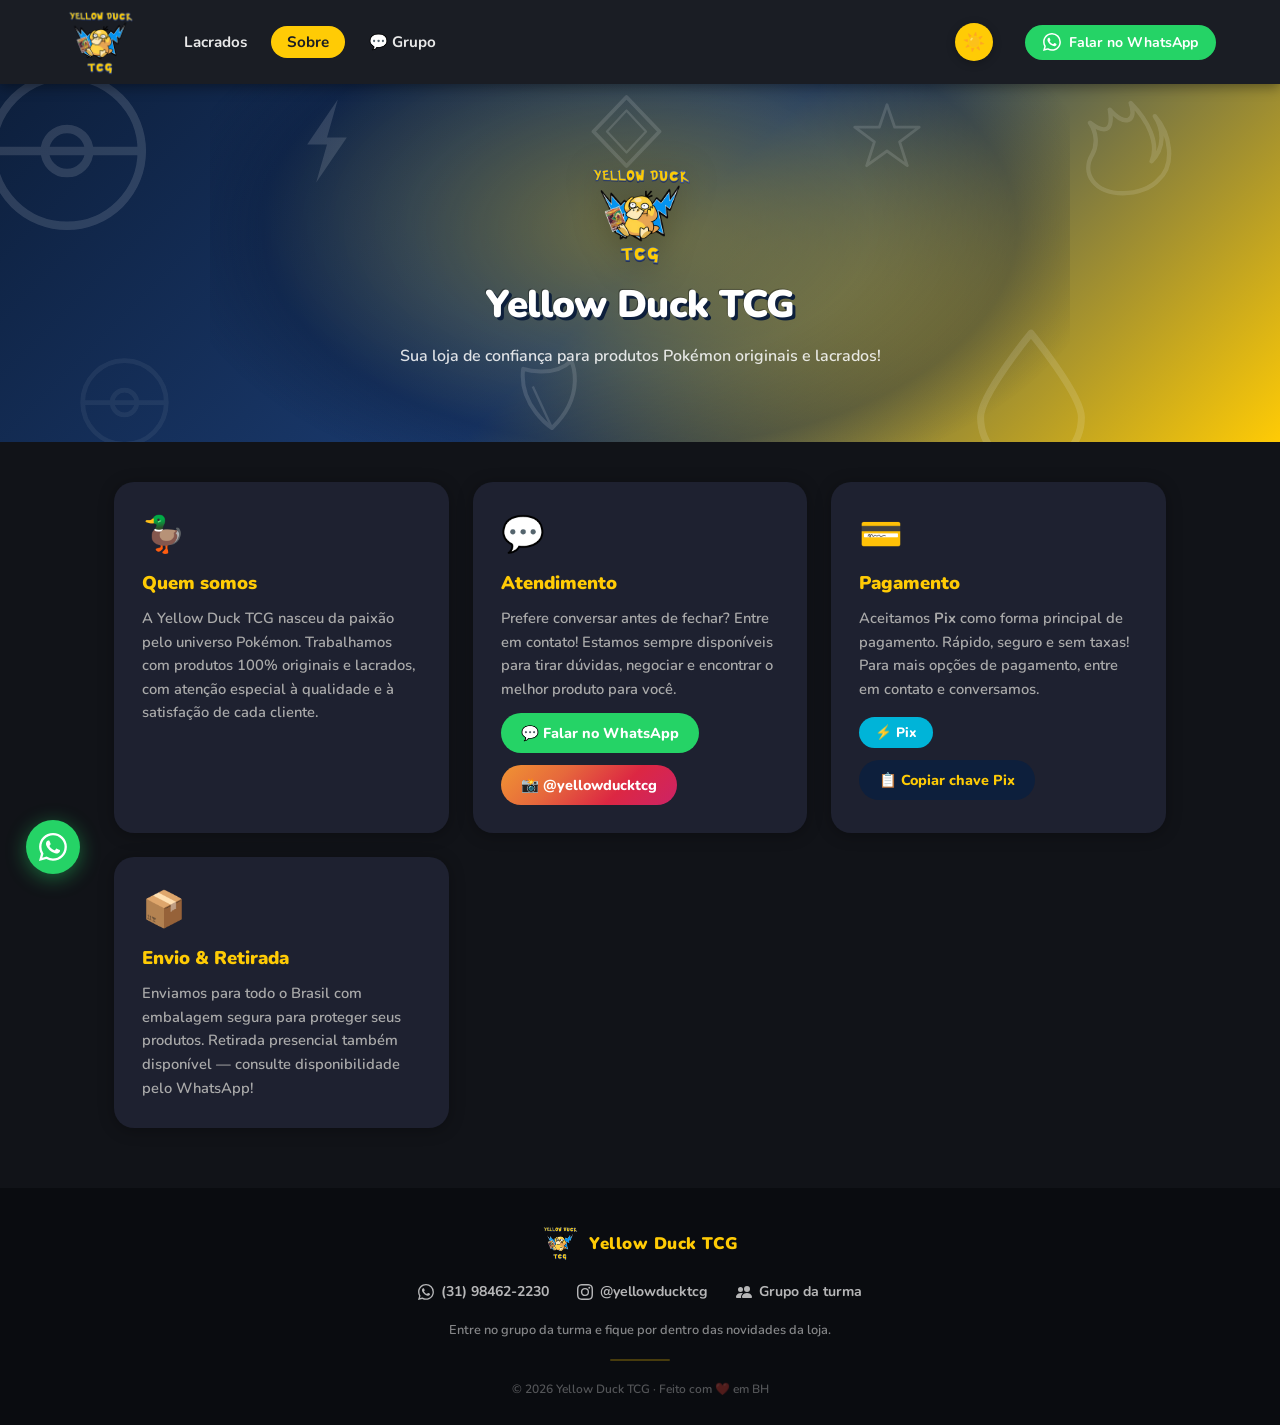
<file: sobre.html>
<!DOCTYPE html>
<html lang="pt-BR">
<head>
  <meta charset="UTF-8" />
  <meta name="viewport" content="width=device-width, initial-scale=1.0" />
  <title>Yellow Duck TCG | Sobre e Contato</title>
  <meta name="description" content="Conheça a Yellow Duck TCG. Loja especializada em produtos Pokémon originais e lacrados. Fale conosco pelo WhatsApp ou Instagram @yellowducktcg." />
  <meta property="og:title" content="Yellow Duck TCG | Sobre e Contato" />
  <meta property="og:description" content="Loja especializada em produtos Pokémon originais e lacrados." />
  <meta property="og:image" content="imagens/logo.png" />
  <link rel="icon" href="imagens/logo.png" type="image/png" />
  <link rel="stylesheet" href="style.css" />
  <link href="https://fonts.googleapis.com/css2?family=Nunito:wght@400;600;700;800;900&display=swap" rel="stylesheet" />
</head>
<body>

  <div id="aviso-banner"></div>
  <script>
    fetch('aviso.json').then(r => r.json()).then(av => {
      if (!av.ativo) return;
      const b = document.getElementById('aviso-banner');
      b.style.display = 'block';
      b.innerHTML = `
        <div class="aviso-titulo">${av.titulo}</div>
        <div class="aviso-msg">${av.mensagem}</div>
      `;
    }).catch(() => {});
  </script>

  <header>
    <div class="header-inner">
      <div class="logo">
        <img src="imagens/logo.png" alt="Yellow Duck TCG" class="logo-img" />
      </div>
      <nav>
        <a href="index.html">Lacrados</a>
        <a href="cartas.html" class="nav-cartas-oculto">Cartas em Destaque</a>
        <a href="sobre.html" class="active">Sobre</a>
        <a href="https://chat.whatsapp.com/Ev0YPRKHrqD5xf0FgJmq6e" target="_blank" rel="noopener noreferrer" class="nav-grupo">💬 Grupo</a>
      </nav>
      <button class="dark-toggle" id="dark-toggle" title="Alternar tema">🌙</button>
      <a class="wpp-btn" href="https://wa.me/5531984622230" target="_blank">
        <svg xmlns="http://www.w3.org/2000/svg" width="18" height="18" fill="currentColor" viewBox="0 0 16 16">
          <path d="M13.601 2.326A7.85 7.85 0 0 0 7.994 0C3.627 0 .068 3.558.064 7.926c0 1.399.366 2.76 1.057 3.965L0 16l4.204-1.102a7.9 7.9 0 0 0 3.79.965h.004c4.368 0 7.926-3.558 7.93-7.93A7.9 7.9 0 0 0 13.6 2.326zM7.994 14.521a6.6 6.6 0 0 1-3.356-.92l-.24-.144-2.494.654.666-2.433-.156-.251a6.56 6.56 0 0 1-1.007-3.505c0-3.626 2.957-6.584 6.591-6.584a6.56 6.56 0 0 1 4.66 1.931 6.56 6.56 0 0 1 1.928 4.66c-.004 3.639-2.961 6.592-6.592 6.592m3.615-4.934c-.197-.099-1.17-.578-1.353-.646-.182-.065-.315-.099-.445.099-.133.197-.513.646-.627.775-.114.133-.232.148-.43.05-.197-.1-.836-.308-1.592-.985-.59-.525-.985-1.175-1.103-1.372-.114-.198-.011-.304.088-.403.087-.088.197-.232.296-.346.1-.114.133-.198.198-.33.065-.134.034-.248-.015-.347-.05-.099-.445-1.076-.612-1.47-.16-.389-.323-.335-.445-.34-.114-.007-.247-.007-.38-.007a.73.73 0 0 0-.529.247c-.182.198-.691.677-.691 1.654s.71 1.916.81 2.049c.098.133 1.394 2.132 3.383 2.992.47.205.84.326 1.129.418.475.152.904.129 1.246.08.38-.058 1.171-.48 1.338-.943.164-.464.164-.86.114-.943-.049-.084-.182-.133-.38-.232"/>
        </svg>
        Falar no WhatsApp
      </a>
    </div>
  </header>

  <main>

    <section class="hero hero-sobre">
      <div class="hero-bg">
        <div class="hero-glow"></div>
        <svg class="hero-icon hi-1" viewBox="0 0 100 100" fill="none" xmlns="http://www.w3.org/2000/svg"><circle cx="50" cy="50" r="44" stroke="white" stroke-width="5"/><line x1="6" y1="50" x2="94" y2="50" stroke="white" stroke-width="5"/><circle cx="50" cy="50" r="13" stroke="white" stroke-width="5"/></svg>
        <svg class="hero-icon hi-2" viewBox="0 0 100 100" fill="none" xmlns="http://www.w3.org/2000/svg"><polygon points="62,4 28,54 50,54 38,96 72,46 50,46" fill="white"/></svg>
        <svg class="hero-icon hi-3" viewBox="0 0 100 100" fill="none" xmlns="http://www.w3.org/2000/svg"><path d="M50,8 C50,8 14,52 14,68 A36,36 0,0,0 86,68 C86,52 50,8 50,8Z" stroke="white" stroke-width="5" stroke-linejoin="round"/></svg>
        <svg class="hero-icon hi-4" viewBox="0 0 100 100" fill="none" xmlns="http://www.w3.org/2000/svg"><path d="M50,92 C24,92 12,74 22,57 C27,48 26,37 20,28 C36,40 41,33 38,16 C52,32 63,27 57,10 C73,26 83,47 76,63 C88,51 87,34 79,22 C93,38 98,66 82,80 C76,87 63,92 50,92Z" stroke="white" stroke-width="4" stroke-linejoin="round"/></svg>
        <svg class="hero-icon hi-5" viewBox="0 0 100 100" fill="none" xmlns="http://www.w3.org/2000/svg"><path d="M50,90 C50,90 8,62 14,16 C14,16 52,28 74,6 C74,6 94,48 50,90Z" stroke="white" stroke-width="5" stroke-linejoin="round"/><line x1="50" y1="90" x2="26" y2="38" stroke="white" stroke-width="3"/></svg>
        <svg class="hero-icon hi-6" viewBox="0 0 100 100" fill="none" xmlns="http://www.w3.org/2000/svg"><polygon points="50,4 61,36 96,36 68,57 79,91 50,70 21,91 32,57 4,36 39,36" stroke="white" stroke-width="4" stroke-linejoin="round"/></svg>
        <svg class="hero-icon hi-7" viewBox="0 0 100 100" fill="none" xmlns="http://www.w3.org/2000/svg"><circle cx="50" cy="50" r="44" stroke="white" stroke-width="5"/><line x1="6" y1="50" x2="94" y2="50" stroke="white" stroke-width="5"/><circle cx="50" cy="50" r="13" stroke="white" stroke-width="5"/></svg>
        <svg class="hero-icon hi-8" viewBox="0 0 100 100" fill="none" xmlns="http://www.w3.org/2000/svg"><polygon points="50,4 94,50 50,96 6,50" stroke="white" stroke-width="5" stroke-linejoin="round"/><polygon points="50,22 76,50 50,78 24,50" stroke="white" stroke-width="3" stroke-linejoin="round"/></svg>
      </div>
      <div class="hero-content">
        <img src="imagens/logo.png" alt="Yellow Duck TCG" class="hero-logo" />
        <h1>Yellow Duck TCG</h1>
        <p>Sua loja de confiança para produtos Pokémon originais e lacrados!</p>
      </div>
    </section>

    <section class="sobre-grid">

      <div class="sobre-card">
        <div class="sobre-icon">🦆</div>
        <h2>Quem somos</h2>
        <p>A Yellow Duck TCG nasceu da paixão pelo universo Pokémon. Trabalhamos com produtos 100% originais e lacrados, com atenção especial à qualidade e à satisfação de cada cliente.</p>
      </div>

      <div class="sobre-card">
        <div class="sobre-icon">💬</div>
        <h2>Atendimento</h2>
        <p>Prefere conversar antes de fechar? Entre em contato! Estamos sempre disponíveis para tirar dúvidas, negociar e encontrar o melhor produto para você.</p>
        <a class="sobre-btn wpp" href="https://wa.me/5531984622230" target="_blank">
          💬 Falar no WhatsApp
        </a>
        <a class="sobre-btn insta" href="https://instagram.com/yellowducktcg" target="_blank">
          📸 @yellowducktcg
        </a>
      </div>

      <div class="sobre-card">
        <div class="sobre-icon">💳</div>
        <h2>Pagamento</h2>
        <p>Aceitamos <strong>Pix</strong> como forma principal de pagamento. Rápido, seguro e sem taxas! Para mais opções de pagamento, entre em contato e conversamos.</p>
        <div class="sobre-pix">
          <span>⚡ Pix</span>
        </div>
        <button class="sobre-btn pix-copiar" onclick="copiarPix()">📋 Copiar chave Pix</button>
        <span id="pix-copiado" style="display:none;font-size:0.8rem;color:#2a9d8f;font-weight:700;">✅ Copiado!</span>
        <script>
          function copiarPix() {
            navigator.clipboard.writeText('yellowducktcg@gmail.com');
            document.getElementById('pix-copiado').style.display = 'inline';
            setTimeout(() => document.getElementById('pix-copiado').style.display = 'none', 2000);
          }
        </script>
      </div>

      <div class="sobre-card">
        <div class="sobre-icon">📦</div>
        <h2>Envio & Retirada</h2>
        <p>Enviamos para todo o Brasil com embalagem segura para proteger seus produtos. Retirada presencial também disponível — consulte disponibilidade pelo WhatsApp!</p>
      </div>

    </section>

  </main>

  <a class="wpp-float" href="https://wa.me/5531984622230" target="_blank" title="Falar no WhatsApp">
    <svg xmlns="http://www.w3.org/2000/svg" width="28" height="28" fill="white" viewBox="0 0 16 16">
      <path d="M13.601 2.326A7.85 7.85 0 0 0 7.994 0C3.627 0 .068 3.558.064 7.926c0 1.399.366 2.76 1.057 3.965L0 16l4.204-1.102a7.9 7.9 0 0 0 3.79.965h.004c4.368 0 7.926-3.558 7.93-7.93A7.9 7.9 0 0 0 13.6 2.326zM7.994 14.521a6.6 6.6 0 0 1-3.356-.92l-.24-.144-2.494.654.666-2.433-.156-.251a6.56 6.56 0 0 1-1.007-3.505c0-3.626 2.957-6.584 6.591-6.584a6.56 6.56 0 0 1 4.66 1.931 6.56 6.56 0 0 1 1.928 4.66c-.004 3.639-2.961 6.592-6.592 6.592m3.615-4.934c-.197-.099-1.17-.578-1.353-.646-.182-.065-.315-.099-.445.099-.133.197-.513.646-.627.775-.114.133-.232.148-.43.05-.197-.1-.836-.308-1.592-.985-.59-.525-.985-1.175-1.103-1.372-.114-.198-.011-.304.088-.403.087-.088.197-.232.296-.346.1-.114.133-.198.198-.33.065-.134.034-.248-.015-.347-.05-.099-.445-1.076-.612-1.47-.16-.389-.323-.335-.445-.34-.114-.007-.247-.007-.38-.007a.73.73 0 0 0-.529.247c-.182.198-.691.677-.691 1.654s.71 1.916.81 2.049c.098.133 1.394 2.132 3.383 2.992.47.205.84.326 1.129.418.475.152.904.129 1.246.08.38-.058 1.171-.48 1.338-.943.164-.464.164-.86.114-.943-.049-.084-.182-.133-.38-.232"/>
    </svg>
  </a>

  <footer>
    <div class="footer-inner">
      <div class="footer-brand">
        <img src="imagens/logo.png" alt="Yellow Duck TCG" class="footer-logo" />
        <span class="footer-brand-name">Yellow Duck TCG</span>
      </div>
      <div class="footer-links">
        <a href="https://wa.me/5531984622230" target="_blank" class="footer-link">
          <svg xmlns="http://www.w3.org/2000/svg" width="16" height="16" fill="currentColor" viewBox="0 0 16 16"><path d="M13.601 2.326A7.85 7.85 0 0 0 7.994 0C3.627 0 .068 3.558.064 7.926c0 1.399.366 2.76 1.057 3.965L0 16l4.204-1.102a7.9 7.9 0 0 0 3.79.965h.004c4.368 0 7.926-3.558 7.93-7.93A7.9 7.9 0 0 0 13.6 2.326zM7.994 14.521a6.6 6.6 0 0 1-3.356-.92l-.24-.144-2.494.654.666-2.433-.156-.251a6.56 6.56 0 0 1-1.007-3.505c0-3.626 2.957-6.584 6.591-6.584a6.56 6.56 0 0 1 4.66 1.931 6.56 6.56 0 0 1 1.928 4.66c-.004 3.639-2.961 6.592-6.592 6.592m3.615-4.934c-.197-.099-1.17-.578-1.353-.646-.182-.065-.315-.099-.445.099-.133.197-.513.646-.627.775-.114.133-.232.148-.43.05-.197-.1-.836-.308-1.592-.985-.59-.525-.985-1.175-1.103-1.372-.114-.198-.011-.304.088-.403.087-.088.197-.232.296-.346.1-.114.133-.198.198-.33.065-.134.034-.248-.015-.347-.05-.099-.445-1.076-.612-1.47-.16-.389-.323-.335-.445-.34-.114-.007-.247-.007-.38-.007a.73.73 0 0 0-.529.247c-.182.198-.691.677-.691 1.654s.71 1.916.81 2.049c.098.133 1.394 2.132 3.383 2.992.47.205.84.326 1.129.418.475.152.904.129 1.246.08.38-.058 1.171-.48 1.338-.943.164-.464.164-.86.114-.943-.049-.084-.182-.133-.38-.232"/></svg>
          (31) 98462-2230
        </a>
        <a href="https://instagram.com/yellowducktcg" target="_blank" class="footer-link">
          <svg xmlns="http://www.w3.org/2000/svg" width="16" height="16" fill="currentColor" viewBox="0 0 16 16"><path d="M8 0C5.829 0 5.556.01 4.703.048 3.85.088 3.269.222 2.76.42a3.9 3.9 0 0 0-1.417.923A3.9 3.9 0 0 0 .42 2.76C.222 3.268.087 3.85.048 4.7.01 5.555 0 5.827 0 8.001c0 2.172.01 2.444.048 3.297.04.852.174 1.433.372 1.942.205.526.478.972.923 1.417.444.445.89.719 1.416.923.51.198 1.09.333 1.942.372C5.555 15.99 5.827 16 8 16s2.444-.01 3.298-.048c.851-.04 1.434-.174 1.943-.372a3.9 3.9 0 0 0 1.416-.923c.445-.445.718-.891.923-1.417.197-.509.332-1.09.372-1.942C15.99 10.445 16 10.173 16 8s-.01-2.445-.048-3.299c-.04-.851-.175-1.433-.372-1.941a3.9 3.9 0 0 0-.923-1.417A3.9 3.9 0 0 0 13.24.42c-.51-.198-1.092-.333-1.943-.372C10.443.01 10.172 0 7.998 0zm-.717 1.442h.718c2.136 0 2.389.007 3.232.046.78.035 1.204.166 1.486.275.373.145.64.319.92.599s.453.546.598.92c.11.281.24.705.275 1.485.039.843.047 1.096.047 3.231s-.008 2.389-.047 3.232c-.035.78-.166 1.203-.275 1.485a2.5 2.5 0 0 1-.599.919c-.28.28-.546.453-.92.598-.28.11-.704.24-1.485.276-.843.038-1.096.047-3.232.047s-2.39-.009-3.233-.047c-.78-.036-1.203-.166-1.485-.276a2.5 2.5 0 0 1-.92-.598 2.5 2.5 0 0 1-.6-.92c-.109-.281-.24-.705-.275-1.485-.038-.843-.046-1.096-.046-3.233s.008-2.388.046-3.231c.036-.78.166-1.204.276-1.486.145-.373.319-.64.599-.92s.546-.453.92-.598c.282-.11.705-.24 1.485-.276.738-.034 1.024-.044 2.515-.045zm4.988 1.328a.96.96 0 1 0 0 1.92.96.96 0 0 0 0-1.92m-4.27 1.122a4.109 4.109 0 1 0 0 8.217 4.109 4.109 0 0 0 0-8.217m0 1.441a2.667 2.667 0 1 1 0 5.334 2.667 2.667 0 0 1 0-5.334"/></svg>
          @yellowducktcg
        </a>
        <a href="https://chat.whatsapp.com/Ev0YPRKHrqD5xf0FgJmq6e" target="_blank" rel="noopener noreferrer" class="footer-link">
          <svg xmlns="http://www.w3.org/2000/svg" width="16" height="16" fill="currentColor" viewBox="0 0 16 16"><path d="M7 14s-1 0-1-1 1-4 5-4 5 3 5 4-1 1-1 1zm4-6a3 3 0 1 0 0-6 3 3 0 0 0 0 6m-5.784 6A2.24 2.24 0 0 1 5 13c0-1.355.68-2.75 1.936-3.72A6.3 6.3 0 0 0 5 9c-4 0-5 3-5 4s1 1 1 1zM4.5 8a2.5 2.5 0 1 0 0-5 2.5 2.5 0 0 0 0 5"/></svg>
          Grupo da turma
        </a>
      </div>
      <p class="footer-grupo">Entre no grupo da turma e fique por dentro das novidades da loja.</p>
      <div class="footer-divider"></div>
      <p class="footer-copy">© <span data-ano>2026</span> Yellow Duck TCG · Feito com ❤️ em BH</p>
    </div>
  </footer>

  <script src="darkmode.js"></script>
  <script src="nav.js"></script>
</body>
</html>
</file>
<file: style.css>
* {
  margin: 0;
  padding: 0;
  box-sizing: border-box;
}

/* Banner de aviso de evento */
#aviso-banner {
  display: none;
  background: linear-gradient(135deg, #0d1f3c 0%, #1a3a6e 100%);
  color: #fff;
  text-align: center;
  padding: 18px 20px 14px;
  border-bottom: 3px solid #ffcb05;
  position: relative;
  z-index: 200;
}
#aviso-banner .aviso-titulo {
  font-size: 1.15rem;
  font-weight: 900;
  color: #ffcb05;
  margin-bottom: 6px;
  letter-spacing: 0.01em;
}
#aviso-banner .aviso-msg {
  font-size: 0.92rem;
  font-weight: 600;
  opacity: 0.92;
  max-width: 600px;
  margin: 0 auto;
  line-height: 1.5;
}
#aviso-banner .aviso-wpp {
  display: inline-block;
  margin-top: 10px;
  background: #25d366;
  color: #fff;
  font-size: 0.85rem;
  font-weight: 800;
  padding: 7px 18px;
  border-radius: 20px;
  text-decoration: none;
  transition: opacity 0.2s;
}
#aviso-banner .aviso-wpp:hover { opacity: 0.85; }

/* Tela de pausa (cobre o conteúdo quando vitrine está pausada) */
#aviso-pausa {
  display: none;
  flex-direction: column;
  align-items: center;
  justify-content: center;
  min-height: 60vh;
  padding: 48px 20px;
  text-align: center;
  gap: 20px;
}
#aviso-pausa img {
  width: 100px;
  height: 100px;
  border-radius: 50%;
  box-shadow: 0 4px 24px rgba(0,0,0,0.12);
}
#aviso-pausa .pausa-titulo {
  font-size: 1.6rem;
  font-weight: 900;
  color: #0d1f3c;
}
body.dark #aviso-pausa .pausa-titulo { color: #ffcb05; }
#aviso-pausa .pausa-msg {
  font-size: 1rem;
  font-weight: 600;
  color: #555;
  max-width: 480px;
  line-height: 1.6;
}
body.dark #aviso-pausa .pausa-msg { color: #ccc; }
#aviso-pausa .pausa-wpp {
  display: inline-flex;
  align-items: center;
  gap: 8px;
  background: #25d366;
  color: #fff;
  font-size: 1rem;
  font-weight: 800;
  padding: 12px 28px;
  border-radius: 24px;
  text-decoration: none;
  transition: opacity 0.2s;
}
#aviso-pausa .pausa-wpp:hover { opacity: 0.85; }

/* ── TICKER PRÉ-VENDA ── */
#ticker-live {
  background: linear-gradient(90deg, #050f1c 0%, #0b1e38 50%, #091628 100%);
  border-bottom: 1px solid rgba(255,203,5,0.25);
  box-shadow: 0 2px 16px rgba(0,0,0,0.35);
  display: none;
  align-items: center;
  overflow: hidden;
  height: 44px;
  position: sticky;
  top: 84px;
  z-index: 99;
  padding: 0 16px;
  gap: 14px;
}
.ticker-badge {
  background: #ffcb05;
  color: #0d1f3c;
  font-size: 0.67rem;
  font-weight: 900;
  padding: 5px 14px;
  letter-spacing: 1.2px;
  white-space: nowrap;
  flex-shrink: 0;
  border-radius: 30px;
  display: flex;
  align-items: center;
  box-shadow: 0 0 14px rgba(255,203,5,0.4), 0 2px 6px rgba(0,0,0,0.3);
}
.ticker-divider {
  width: 1px;
  height: 20px;
  background: rgba(255,203,5,0.2);
  flex-shrink: 0;
}
.ticker-wrap {
  overflow: hidden;
  flex: 1;
  height: 100%;
  display: flex;
  align-items: center;
  mask-image: linear-gradient(90deg, transparent 0%, black 4%, black 96%, transparent 100%);
  -webkit-mask-image: linear-gradient(90deg, transparent 0%, black 4%, black 96%, transparent 100%);
}
.ticker-items {
  display: flex;
  align-items: center;
  white-space: nowrap;
  animation: ticker-scroll 40s linear infinite;
}
.ticker-item {
  color: rgba(255,255,255,0.88);
  font-size: 0.83rem;
  font-weight: 600;
  padding: 0 24px;
  letter-spacing: 0.15px;
}
.ticker-sep {
  color: rgba(255,203,5,0.35);
  font-size: 0.5rem;
}
@keyframes ticker-scroll {
  0%   { transform: translateX(0); }
  100% { transform: translateX(-33.333%); }
}

/* Ticker Raridade — mesmo layout, badge diferente */
#ticker-raridade {
  background: linear-gradient(90deg, #0d0520 0%, #1a0a35 50%, #100318 100%);
  border-bottom: 1px solid rgba(167,105,255,0.25);
  box-shadow: 0 2px 16px rgba(0,0,0,0.35);
  display: none;
  align-items: center;
  overflow: hidden;
  height: 44px;
  position: sticky;
  top: 84px;
  z-index: 99;
  padding: 0 16px;
  gap: 14px;
}
.ticker-badge-raridade {
  background: #a769ff;
  color: #fff;
  box-shadow: 0 0 14px rgba(167,105,255,0.5), 0 2px 6px rgba(0,0,0,0.3);
}
#ticker-raridade .ticker-item { color: rgba(255,255,255,0.88); }
#ticker-raridade .ticker-sep  { color: rgba(167,105,255,0.4); }

/* ── CONTADOR DE VISITAS NO NAV ── */
.nav-visitas {
  font-size: 0.76rem;
  font-weight: 800;
  color: #0d1f3c;
  background: rgba(13,31,60,0.1);
  border: 1.5px solid rgba(13,31,60,0.22);
  padding: 4px 12px;
  border-radius: 20px;
  white-space: nowrap;
  cursor: default;
  flex-shrink: 0;
}
body.dark .nav-visitas {
  color: #ffcb05;
  background: rgba(255,203,5,0.1);
  border-color: rgba(255,203,5,0.35);
}

html {
  scroll-behavior: smooth;
}

body {
  font-family: 'Nunito', sans-serif;
  background: #fffdf4;
  color: #2d2d2d;
  min-height: 100vh;
  display: flex;
  flex-direction: column;
  transition: background 0.3s, color 0.3s;
}

/* ── DARK MODE ── */
body.dark {
  background: #111318;
  color: #e8e8e8;
}

body.dark header {
  background: #1a1d24;
  box-shadow: 0 3px 12px rgba(0,0,0,0.4);
}

body.dark nav a {
  color: #e8e8e8;
}

body.dark nav a.active {
  background: #ffcb05;
  color: #1a1d24;
}

body.dark nav a:hover {
  background: rgba(255,255,255,0.08);
}

body.dark .logo {
  color: #e8e8e8;
}

body.dark .card {
  background: #1e2130;
  box-shadow: 0 2px 12px rgba(0,0,0,0.3);
}

body.dark .card:hover {
  box-shadow: 0 8px 24px rgba(0,0,0,0.5);
}

body.dark .card-nome {
  color: #f0f0f0;
}

body.dark .card-tipo {
  color: #aaa;
}

body.dark .card-preco {
  color: #ffcb05;
}

body.dark .card-img-placeholder {
  background: linear-gradient(135deg, #252836, #1a1d24);
}

body.dark .filtros-inner {
  background: transparent;
}

/* ── BADGES ── */
.badge-ultimo, .badge-novidade, .badge-prevenda, .badge-raridade {
  position: absolute;
  top: 10px;
  left: 10px;
  color: #fff;
  font-size: 0.72rem;
  font-weight: 900;
  padding: 3px 10px;
  border-radius: 20px;
  z-index: 2;
  animation: pulse 1.5s infinite;
}

.badge-ultimo {
  background: #e63946;
  box-shadow: 0 2px 8px rgba(230,57,70,0.4);
}

.badge-novidade {
  background: #2a9d8f;
  box-shadow: 0 2px 8px rgba(42,157,143,0.4);
  top: 10px;
  left: auto;
  right: 10px;
}

.badge-prevenda {
  background: #7209b7;
  box-shadow: 0 2px 8px rgba(114,9,183,0.4);
  top: 10px;
  right: 10px;
  left: auto;
}

.badge-raridade {
  background: #a769ff;
  box-shadow: 0 2px 8px rgba(167,105,255,0.5);
  top: 10px;
  left: 10px;
}

.badge-esgotado {
  position: absolute;
  top: 50%;
  left: 50%;
  transform: translate(-50%, -50%);
  background: rgba(20, 20, 20, 0.82);
  color: #fff;
  font-size: 0.8rem;
  font-weight: 900;
  padding: 5px 14px;
  border-radius: 20px;
  z-index: 3;
  letter-spacing: 0.08em;
  border: 1.5px solid rgba(255,255,255,0.25);
  white-space: nowrap;
  backdrop-filter: blur(2px);
}

.card.esgotado .card-img,
.card.esgotado .card-carousel {
  opacity: 0.45;
  filter: grayscale(60%);
}

.card.esgotado .card-wpp {
  background: #555;
  cursor: default;
  font-size: 0.72rem;
}

@keyframes pulse {
  0%, 100% { transform: scale(1); }
  50% { transform: scale(1.05); }
}

.card {
  position: relative;
}

body.dark #filtro-tipo,
body.dark #filtro-select,
body.dark #filtro-ordem {
  background-color: #1e2130;
  border-color: #ffcb05;
  color: #f0f0f0;
  background-image: url("data:image/svg+xml,%3Csvg xmlns='http://www.w3.org/2000/svg' width='14' height='14' viewBox='0 0 12 12'%3E%3Cpath fill='%23ffcb05' d='M6 8L1 3h10z'/%3E%3C/svg%3E");
}

body.dark .netflix-titulo {
  color: #f0f0f0;
}

body.dark .sobre-card {
  background: #1e2130;
  box-shadow: 0 2px 16px rgba(0,0,0,0.3);
}

body.dark .sobre-card h2 {
  color: #ffcb05;
}

body.dark .sobre-card p {
  color: #aaa;
}

body.dark footer {
  background: #0a0c10;
}

body.dark .empty-state {
  color: #666;
}

body.dark .btn-topo {
  background: #ffcb05;
  color: #111;
}

/* ── TOGGLE DARK MODE ── */
.dark-toggle {
  background: #0d1f3c;
  border: none;
  border-radius: 50%;
  width: 38px;
  height: 38px;
  font-size: 1.1rem;
  cursor: pointer;
  display: flex;
  align-items: center;
  justify-content: center;
  transition: all 0.2s;
  flex-shrink: 0;
  box-shadow: 0 2px 8px rgba(0,0,0,0.25);
}

.dark-toggle:hover {
  transform: rotate(20deg) scale(1.1);
  box-shadow: 0 4px 12px rgba(0,0,0,0.35);
}

body.dark .dark-toggle {
  background: #ffcb05;
}

/* ── HEADER ── */
header {
  background: #ffcb05;
  box-shadow: 0 3px 12px rgba(0,0,0,0.12);
  position: sticky;
  top: 0;
  z-index: 100;
}

.header-inner {
  max-width: 1200px;
  margin: 0 auto;
  padding: 0 24px;
  height: 84px;
  display: flex;
  align-items: center;
  gap: 32px;
}

.logo {
  font-size: 1.4rem;
  font-weight: 900;
  color: #2d2d2d;
  display: flex;
  align-items: center;
  gap: 8px;
  white-space: nowrap;
}

.logo-img {
  height: 72px;
  width: 72px;
  object-fit: contain;
}

.logo span {
  display: none;
}

nav {
  display: flex;
  gap: 8px;
  flex: 1;
}

nav a {
  text-decoration: none;
  font-weight: 700;
  font-size: 0.95rem;
  color: #2d2d2d;
  padding: 6px 16px;
  border-radius: 20px;
  transition: background 0.2s;
}

nav a:hover {
  background: rgba(0,0,0,0.08);
}

nav a.active {
  background: #2d2d2d;
  color: #ffcb05;
}

.wpp-btn {
  display: flex;
  align-items: center;
  gap: 8px;
  background: #25d366;
  color: #fff;
  text-decoration: none;
  font-weight: 700;
  font-size: 0.88rem;
  padding: 8px 18px;
  border-radius: 24px;
  white-space: nowrap;
  transition: background 0.2s, transform 0.1s;
}

.wpp-btn:hover {
  background: #1ebe5a;
  transform: translateY(-1px);
}

/* ── HERO ── */
.hero {
  background: linear-gradient(160deg, #020609 0%, #04090f 25%, #07101e 55%, #0b152a 80%, #0a1220 100%);
  text-align: center;
  padding: 76px 24px 72px;
  position: relative;
  overflow: hidden;
}

/* Fundo: container dos ícones e brilho */
.hero-bg {
  position: absolute;
  inset: 0;
  pointer-events: none;
  z-index: 1;
}

/* Brilho dourado central */
.hero-glow {
  position: absolute;
  top: -30%;
  left: 50%;
  transform: translateX(-50%);
  width: 860px;
  height: 500px;
  background: radial-gradient(ellipse at center, rgba(255,203,5,0.38) 0%, rgba(255,203,5,0.14) 38%, rgba(8,20,45,0.25) 62%, transparent 78%);
  pointer-events: none;
}

/* Ícones SVG de tipo */
.hero-icon {
  position: absolute;
  opacity: 0.13;
}

/* Distribuição e tamanho dos ícones */
.hi-1 { width: 170px; top: -18px;  left: -18px;   animation: floatA 28s ease-in-out infinite; }
.hi-2 { width:  90px; top:  12px;  left:  22%;     animation: floatB 22s ease-in-out infinite 2s; }
.hi-3 { width: 140px; bottom: -20px; right: 14%;   animation: floatA 25s ease-in-out infinite 4s; }
.hi-4 { width: 110px; top:    8px;  right:  8%;    animation: floatB 30s ease-in-out infinite 1s; }
.hi-5 { width:  80px; bottom:  6px; left:  40%;    animation: floatA 20s ease-in-out infinite 6s; }
.hi-6 { width:  70px; top:   18px;  right: 28%;    animation: floatB 24s ease-in-out infinite 3s; }
.hi-7 { width:  95px; bottom: -8px; left:   6%;    animation: floatA 26s ease-in-out infinite 5s; opacity: 0.06; }
.hi-8 { width:  75px; top:   10px;  left:  46%;    animation: floatB 32s ease-in-out infinite 7s; }
.hi-psyduck { width: 260px; bottom: -50px; left: 50%; margin-left: -130px; opacity: 0.12; animation: floatA 40s ease-in-out infinite 3s; }

@keyframes floatA {
  0%, 100% { transform: translateY(0px) rotate(0deg); }
  33%       { transform: translateY(-14px) rotate(4deg); }
  66%       { transform: translateY(8px) rotate(-3deg); }
}
@keyframes floatB {
  0%, 100% { transform: translateY(0px) rotate(0deg); }
  33%       { transform: translateY(12px) rotate(-5deg); }
  66%       { transform: translateY(-10px) rotate(3deg); }
}

.hero-content {
  position: relative;
  z-index: 2;
  display: flex;
  flex-direction: column;
  align-items: center;
}

.hero-badge {
  display: inline-block;
  background: #ffcb05;
  color: #0d1f3c;
  font-weight: 900;
  font-size: 1.2rem;
  padding: 6px 28px;
  border-radius: 50px;
  margin-bottom: 16px;
  letter-spacing: 0.5px;
  box-shadow: 0 2px 12px rgba(255,203,5,0.4);
}

.hero h1 {
  font-size: 2.4rem;
  font-weight: 900;
  color: #fff;
  margin-bottom: 12px;
  text-shadow: 3px 3px 0px #0d1f3c, -1px -1px 0px rgba(0,0,0,0.3);
  letter-spacing: -0.5px;
}

.hero p {
  font-size: 1rem;
  color: rgba(255,255,255,0.85);
  font-weight: 600;
  line-height: 1.7;
}

.hero-logo {
  width: 110px;
  height: 110px;
  object-fit: contain;
  margin-bottom: 8px;
  filter: drop-shadow(0 4px 16px rgba(0,0,0,0.3));
}

/* ── HERO TRUST BADGES ── */
.hero-trust {
  display: flex;
  justify-content: center;
  flex-wrap: wrap;
  gap: 8px;
  margin: 18px 0 22px;
}

.hero-trust-item {
  display: flex;
  align-items: center;
  gap: 6px;
  background: rgba(255,255,255,0.1);
  border: 1px solid rgba(255,255,255,0.2);
  color: rgba(255,255,255,0.92);
  font-size: 0.8rem;
  font-weight: 700;
  padding: 6px 14px;
  border-radius: 50px;
  backdrop-filter: blur(4px);
  white-space: nowrap;
}

/* ── HERO CTAs ── */
.hero-ctas {
  display: flex;
  gap: 12px;
  justify-content: center;
  flex-wrap: wrap;
  margin-top: 4px;
}

.btn-ver-produtos {
  display: inline-flex;
  align-items: center;
  gap: 6px;
  background: #ffcb05;
  color: #0d1f3c;
  text-decoration: none;
  font-weight: 900;
  font-size: 1rem;
  padding: 13px 32px;
  border-radius: 50px;
  box-shadow: 0 4px 16px rgba(255,203,5,0.45);
  transition: transform 0.15s, box-shadow 0.15s;
}

.btn-ver-produtos:hover {
  transform: translateY(-2px);
  box-shadow: 0 6px 24px rgba(255,203,5,0.65);
}

.btn-wpp-hero {
  display: inline-flex;
  align-items: center;
  gap: 8px;
  background: rgba(37,211,102,0.12);
  border: 2px solid #25d366;
  color: #4eff9c;
  text-decoration: none;
  font-weight: 800;
  font-size: 1rem;
  padding: 11px 26px;
  border-radius: 50px;
  transition: background 0.15s, transform 0.15s;
}

.btn-wpp-hero:hover {
  background: rgba(37,211,102,0.25);
  transform: translateY(-2px);
}

/* ── CARD PREÇO + SHARE ── */
.card-preco-row {
  display: flex;
  align-items: center;
  justify-content: space-between;
  gap: 4px;
}

/* ── FADE IN ── */
@keyframes fadeInUp {
  from { opacity: 0; transform: translateY(16px); }
  to   { opacity: 1; transform: translateY(0); }
}

.card {
  animation: fadeInUp 0.35s ease both;
}

.netflix-row .card:nth-child(1)  { animation-delay: 0.04s; }
.netflix-row .card:nth-child(2)  { animation-delay: 0.08s; }
.netflix-row .card:nth-child(3)  { animation-delay: 0.12s; }
.netflix-row .card:nth-child(4)  { animation-delay: 0.16s; }
.netflix-row .card:nth-child(5)  { animation-delay: 0.20s; }
.netflix-row .card:nth-child(6)  { animation-delay: 0.24s; }

/* ── HERO SOBRE ── */
.hero-sobre {
  background: linear-gradient(135deg, #0d1f3c 0%, #1a3a6e 50%, #ffcb05 100%);
}

/* ── PÁGINA SOBRE ── */
.sobre-grid {
  display: grid;
  grid-template-columns: repeat(auto-fill, minmax(280px, 1fr));
  gap: 24px;
  max-width: 1100px;
  margin: 40px auto 60px;
  padding: 0 24px;
}

.sobre-card {
  background: #fff;
  border-radius: 20px;
  padding: 28px;
  box-shadow: 0 2px 16px rgba(0,0,0,0.07);
  display: flex;
  flex-direction: column;
  gap: 12px;
  animation: fadeInUp 0.4s ease both;
}

.sobre-icon {
  font-size: 2.2rem;
}

.sobre-card h2 {
  font-size: 1.15rem;
  font-weight: 900;
  color: #0d1f3c;
}

.sobre-card p {
  font-size: 0.92rem;
  color: #555;
  font-weight: 600;
  line-height: 1.6;
}

.sobre-btn {
  display: inline-flex;
  align-items: center;
  gap: 8px;
  padding: 10px 20px;
  border-radius: 24px;
  font-family: 'Nunito', sans-serif;
  font-weight: 800;
  font-size: 0.9rem;
  text-decoration: none;
  transition: transform 0.15s, box-shadow 0.15s;
  width: fit-content;
}

.sobre-btn:hover {
  transform: translateY(-2px);
  box-shadow: 0 4px 12px rgba(0,0,0,0.15);
}

.sobre-btn.wpp {
  background: #25d366;
  color: #fff;
}

.sobre-btn.insta {
  background: linear-gradient(135deg, #f09433, #e6683c, #dc2743, #cc2366);
  color: #fff;
}

.sobre-pix {
  display: flex;
  gap: 10px;
  flex-wrap: wrap;
  margin-top: 4px;
}

.sobre-pix span {
  background: #00b4d8;
  color: #fff;
  font-weight: 800;
  font-size: 0.85rem;
  padding: 6px 16px;
  border-radius: 20px;
}

.sobre-btn.pix-copiar {
  background: #0d1f3c;
  color: #ffcb05;
  border: none;
  font-family: 'Nunito', sans-serif;
  cursor: pointer;
}

/* ── LIGHTBOX ── */
#lightbox {
  display: none;
  position: fixed;
  inset: 0;
  z-index: 9999;
  align-items: center;
  justify-content: center;
  padding: 16px;
}

#lightbox.open {
  display: flex;
}

.lb-overlay {
  position: absolute;
  inset: 0;
  background: rgba(0,0,0,0.85);
  backdrop-filter: blur(4px);
  animation: fadeIn 0.2s ease;
}

.lb-box {
  position: relative;
  background: #1e2130;
  border-radius: 20px;
  overflow: hidden;
  max-width: 480px;
  width: 100%;
  box-shadow: 0 24px 64px rgba(0,0,0,0.6);
  animation: slideUp 0.25s ease;
  z-index: 1;
}

@keyframes slideUp {
  from { opacity: 0; transform: translateY(20px) scale(0.97); }
  to   { opacity: 1; transform: translateY(0) scale(1); }
}

@keyframes fadeIn {
  from { opacity: 0; }
  to   { opacity: 1; }
}

.lb-close {
  position: absolute;
  top: 12px;
  right: 12px;
  background: rgba(0,0,0,0.5);
  border: none;
  color: #fff;
  width: 32px;
  height: 32px;
  border-radius: 50%;
  font-size: 0.9rem;
  cursor: pointer;
  z-index: 2;
  display: flex;
  align-items: center;
  justify-content: center;
  transition: background 0.2s;
}

.lb-close:hover { background: rgba(0,0,0,0.8); }

.lb-img-wrap {
  position: relative;
  width: 100%;
  max-height: 340px;
  overflow: hidden;
  background: #111;
}

.lb-img {
  width: 100%;
  height: 340px;
  object-fit: contain;
  display: block;
}

.lb-nav {
  position: absolute;
  top: 50%;
  transform: translateY(-50%);
  background: rgba(0,0,0,0.55);
  color: #fff;
  border: none;
  width: 36px;
  height: 36px;
  border-radius: 50%;
  font-size: 1.3rem;
  cursor: pointer;
  display: flex;
  align-items: center;
  justify-content: center;
  z-index: 3;
  transition: background 0.2s;
}
.lb-nav:hover { background: rgba(0,0,0,0.85); }
.lb-prev { left: 10px; }
.lb-next { right: 10px; }
.lb-nav[hidden] { display: none; }

.lb-img-dots {
  display: flex;
  justify-content: center;
  gap: 6px;
  padding: 8px 0 0;
  background: #111;
}
.lb-img-dot {
  width: 7px;
  height: 7px;
  border-radius: 50%;
  background: rgba(255,255,255,0.3);
  cursor: pointer;
  transition: background 0.2s;
}
.lb-img-dot.active { background: #fff; }

/* ── CARROSSEL NO CARD ── */
.card-carousel {
  position: relative;
  overflow: hidden;
}
.carousel-btn {
  position: absolute;
  top: 50%;
  transform: translateY(-50%);
  background: rgba(0,0,0,0.5);
  color: #fff;
  border: none;
  width: 26px;
  height: 26px;
  border-radius: 50%;
  font-size: 1rem;
  cursor: pointer;
  display: flex;
  align-items: center;
  justify-content: center;
  opacity: 0;
  transition: opacity 0.2s;
  z-index: 2;
  line-height: 1;
}
.card:hover .carousel-btn { opacity: 1; }
.carousel-prev { left: 6px; }
.carousel-next { right: 6px; }
.carousel-dots {
  position: absolute;
  bottom: 6px;
  left: 50%;
  transform: translateX(-50%);
  display: flex;
  gap: 4px;
  z-index: 2;
}
.carousel-dot {
  width: 5px;
  height: 5px;
  border-radius: 50%;
  background: rgba(255,255,255,0.45);
  cursor: pointer;
  transition: background 0.2s;
}
.carousel-dot.active { background: #fff; }

.lb-info {
  padding: 20px;
  display: flex;
  flex-direction: column;
  gap: 10px;
}

.lb-badges {
  display: flex;
  gap: 8px;
  align-items: center;
  flex-wrap: wrap;
}

.lb-nome {
  font-size: 1rem;
  font-weight: 800;
  color: #f0f0f0;
  line-height: 1.3;
}

.lb-preco {
  font-size: 1.6rem;
  font-weight: 900;
  color: #ffcb05;
}

/* ── BOTÃO TOPO ── */
.btn-topo {
  position: fixed;
  bottom: 24px;
  right: 24px;
  width: 44px;
  height: 44px;
  background: #ffcb05;
  color: #0d1f3c;
  border: none;
  border-radius: 50%;
  font-size: 1.2rem;
  font-weight: 900;
  cursor: pointer;
  box-shadow: 0 4px 16px rgba(0,0,0,0.2);
  z-index: 999;
  transition: transform 0.2s, box-shadow 0.2s;
}

.btn-topo:hover {
  transform: translateY(-3px);
  box-shadow: 0 6px 20px rgba(0,0,0,0.25);
}

/* ── BOTÃO SHARE ── */
.btn-share {
  background: #f0f0f0;
  border: none;
  border-radius: 50%;
  width: 30px;
  height: 30px;
  font-size: 0.8rem;
  cursor: pointer;
  display: flex;
  align-items: center;
  justify-content: center;
  transition: background 0.2s;
  flex-shrink: 0;
}

.btn-share:hover {
  background: #e0e0e0;
}

.hero-cartas {
  background: linear-gradient(135deg, #0d1f3c 0%, #1a3a6e 50%, #1e4a8a 100%);
}

.hero-cartas h1,
.hero-cartas p {
  color: #fff;
}


/* ── FILTROS ── */
.filtros {
  padding: 24px 24px 8px;
  max-width: 1200px;
  margin: 0 auto;
  width: 100%;
}

.filtros-inner {
  display: flex;
  flex-wrap: wrap;
  align-items: center;
  gap: 12px;
}

/* Aviso de disponibilidade, logo abaixo dos filtros */
.aviso-disponibilidade {
  margin-top: 14px;
  padding: 10px 16px;
  background: #fff8d6;
  border-left: 4px solid #ffcb05;
  border-radius: 10px;
  color: #5c4a00;
  font-size: 0.9rem;
  font-weight: 700;
  line-height: 1.4;
}

body.dark .aviso-disponibilidade {
  background: #2a2711;
  color: #f3e7a3;
}

/* Hora da última atualização do estoque, dentro do aviso (preenchida por nav.js) */
.aviso-disponibilidade .atualizado {
  display: block;
  margin-top: 2px;
  font-size: 0.8rem;
  font-weight: 600;
  opacity: 0.8;
}
.aviso-disponibilidade .atualizado:empty {
  display: none;
}

/* "Cartas em Destaque" no menu: escondido até existir alguma carta (ver nav.js) */
.nav-cartas-oculto {
  display: none;
}

#filtro-busca, #busca-cartas {
  appearance: none;
  background: #ffcb05;
  border: 3px solid #ffcb05;
  border-radius: 50px;
  padding: 12px 24px;
  font-family: 'Nunito', sans-serif;
  font-weight: 800;
  font-size: 1rem;
  color: #2d2d2d;
  cursor: text;
  transition: all 0.2s;
  min-width: 220px;
  box-shadow: 0 4px 12px rgba(255,203,5,0.35);
  outline: none;
}

#filtro-busca::placeholder, #busca-cartas::placeholder {
  color: #7a6200;
  font-weight: 700;
}

#filtro-busca:focus, #busca-cartas:focus {
  box-shadow: 0 6px 16px rgba(255,203,5,0.5);
  transform: translateY(-1px);
}

body.dark #filtro-busca, body.dark #busca-cartas {
  background: #1e2130;
  border-color: #ffcb05;
  color: #f0f0f0;
}

body.dark #filtro-busca::placeholder, body.dark #busca-cartas::placeholder { color: #888; }

#filtro-tipo, #filtro-select, #filtro-ordem {
  appearance: none;
  background: #ffcb05 url("data:image/svg+xml,%3Csvg xmlns='http://www.w3.org/2000/svg' width='14' height='14' viewBox='0 0 12 12'%3E%3Cpath fill='%232d2d2d' d='M6 8L1 3h10z'/%3E%3C/svg%3E") no-repeat right 18px center;
  border: 3px solid #ffcb05;
  border-radius: 50px;
  padding: 12px 48px 12px 24px;
  font-family: 'Nunito', sans-serif;
  font-weight: 800;
  font-size: 1rem;
  color: #2d2d2d;
  cursor: pointer;
  transition: all 0.2s;
  min-width: 260px;
  box-shadow: 0 4px 12px rgba(255, 203, 5, 0.35);
}

#filtro-tipo:hover, #filtro-tipo:focus,
#filtro-select:hover, #filtro-select:focus {
  background-color: #ffd740;
  border-color: #ffd740;
  outline: none;
  box-shadow: 0 6px 16px rgba(255, 203, 5, 0.5);
  transform: translateY(-1px);
}

/* ── GRID ── */
.grid-produtos {
  max-width: 1200px;
  margin: 8px auto 48px;
  padding: 0 24px;
  width: 100%;
}

/* ── NETFLIX ── */
.netflix-secao {
  margin-bottom: 36px;
}

.netflix-row-wrap {
  position: relative;
  display: flex;
  align-items: center;
  gap: 4px;
}

.netflix-arrow {
  flex-shrink: 0;
  width: 36px;
  height: 36px;
  border-radius: 50%;
  border: none;
  background: #ffcb05;
  color: #0d1f3c;
  font-size: 1.5rem;
  font-weight: 900;
  cursor: pointer;
  display: flex;
  align-items: center;
  justify-content: center;
  box-shadow: 0 2px 8px rgba(0,0,0,0.18);
  transition: transform 0.15s, background 0.15s;
  line-height: 1;
  z-index: 2;
}

.netflix-arrow:hover {
  transform: scale(1.12);
  background: #ffd740;
}

.netflix-titulo {
  font-size: 1.15rem;
  font-weight: 900;
  color: #0d1f3c;
  margin-bottom: 14px;
  display: flex;
  align-items: center;
  gap: 10px;
}

.netflix-count {
  font-size: 0.75rem;
  font-weight: 700;
  background: #0d1f3c;
  color: #fff;
  border-radius: 20px;
  padding: 2px 10px;
}

.netflix-row {
  display: flex;
  gap: 16px;
  overflow-x: auto;
  padding-bottom: 12px;
  scroll-snap-type: x mandatory;
  -webkit-overflow-scrolling: touch;
}

.netflix-row::-webkit-scrollbar {
  height: 8px;
}

.netflix-row::-webkit-scrollbar-track {
  background: rgba(0,0,0,0.12);
  border-radius: 4px;
}

.netflix-row::-webkit-scrollbar-thumb {
  background: #ffcb05;
  border-radius: 4px;
  border: 1px solid rgba(0,0,0,0.1);
}

.netflix-row::-webkit-scrollbar-thumb:hover {
  background: #ffd740;
}

.netflix-row .card {
  min-width: 200px;
  max-width: 200px;
  scroll-snap-align: start;
  flex-shrink: 0;
}

/* Grid quando filtro está ativo */
.grid-filtrado {
  display: grid;
  grid-template-columns: repeat(auto-fill, minmax(200px, 1fr));
  gap: 20px;
}

/* ── CARD PRODUTO ── */
.card {
  background: #fff;
  border-radius: 16px;
  box-shadow: 0 2px 12px rgba(0,0,0,0.08);
  overflow: hidden;
  display: flex;
  flex-direction: column;
  transition: transform 0.2s, box-shadow 0.2s;
}

.card:hover {
  transform: translateY(-4px);
  box-shadow: 0 8px 24px rgba(0,0,0,0.13);
}

.card-img {
  width: 100%;
  aspect-ratio: 1 / 1;
  object-fit: cover;
  background: #f5f5f5;
}

.card-img-placeholder {
  width: 100%;
  aspect-ratio: 1 / 1;
  background: linear-gradient(135deg, #f0f0f0, #e0e0e0);
  display: flex;
  align-items: center;
  justify-content: center;
  font-size: 3rem;
}

.card-body {
  padding: 16px;
  flex: 1;
  display: flex;
  flex-direction: column;
  gap: 6px;
}

.card-top {
  display: flex;
  align-items: center;
  justify-content: space-between;
  gap: 6px;
}

.card-edicao {
  font-size: 0.75rem;
  font-weight: 700;
  color: #fff;
  background: #0d1f3c;
  display: inline-block;
  padding: 2px 10px;
  border-radius: 12px;
  width: fit-content;
}

.card-condicao {
  font-size: 0.7rem;
  font-weight: 800;
  color: #fff;
  background: #ffcb05;
  border-radius: 6px;
  padding: 2px 8px;
  color: #2d2d2d;
}

.card-lingua {
  font-size: 0.7rem;
  font-weight: 800;
  color: #0d1f3c;
  background: #e8edf5;
  border-radius: 6px;
  padding: 2px 6px;
  letter-spacing: 0.5px;
}

.card-nome {
  font-size: 0.97rem;
  font-weight: 800;
  color: #2d2d2d;
  line-height: 1.3;
}

.card-tipo {
  font-size: 0.8rem;
  color: #888;
  font-weight: 600;
}

.card-footer {
  padding: 0 16px 16px;
  display: flex;
  flex-direction: column;
  gap: 8px;
}

.card-preco {
  font-size: 1.5rem;
  font-weight: 900;
  color: #0d1f3c;
}

.card-wpp {
  display: flex;
  align-items: center;
  justify-content: center;
  gap: 6px;
  background: #25d366;
  color: #fff;
  text-decoration: none;
  font-weight: 700;
  font-size: 0.9rem;
  padding: 9px 14px;
  border-radius: 20px;
  transition: background 0.2s;
  width: 100%;
}

.card-wpp:hover {
  background: #1ebe5a;
}

/* ── CARD CARTA ── */
.grid-cartas {
  display: grid;
  grid-template-columns: repeat(auto-fill, minmax(180px, 1fr));
  gap: 20px;
  max-width: 1200px;
  margin: 24px auto 48px;
  padding: 0 24px;
  width: 100%;
}

.card-carta {
  cursor: pointer;
}

.card-carta .card-img {
  aspect-ratio: 3 / 4;
  object-fit: cover;
  transition: transform 0.3s ease, box-shadow 0.3s ease;
}

.card-carta:hover .card-img {
  transform: scale(1.06);
  box-shadow: 0 12px 32px rgba(0,0,0,0.25);
}

.card-carta .card-img-placeholder {
  aspect-ratio: 3 / 4;
  font-size: 4rem;
}

.card-numero {
  font-size: 0.75rem;
  color: #aaa;
  font-weight: 600;
}

.card-descricao {
  font-size: 0.82rem;
  color: #666;
  font-weight: 600;
}

/* ── EMPTY STATE ── */
.empty-state {
  text-align: center;
  padding: 64px 24px;
  color: #aaa;
  font-size: 1.1rem;
  font-weight: 700;
  flex: 1;
}

/* ── FOOTER ── */
footer {
  background: #07111f;
  padding: 36px 24px 28px;
  margin-top: auto;
}

.footer-inner {
  max-width: 900px;
  margin: 0 auto;
  display: flex;
  flex-direction: column;
  align-items: center;
  gap: 20px;
}

.footer-brand {
  display: flex;
  align-items: center;
  gap: 10px;
}

.footer-logo {
  width: 38px;
  height: 38px;
  object-fit: contain;
}

.footer-brand-name {
  font-weight: 900;
  font-size: 1.05rem;
  color: #ffcb05;
  letter-spacing: 0.5px;
}

.footer-links {
  display: flex;
  gap: 28px;
  flex-wrap: wrap;
  justify-content: center;
}

.footer-link {
  display: flex;
  align-items: center;
  gap: 7px;
  color: rgba(255,255,255,0.7);
  text-decoration: none;
  font-weight: 700;
  font-size: 0.88rem;
  transition: color 0.2s;
}

.footer-link:hover { color: #ffcb05; }

.footer-link svg { flex-shrink: 0; }

/* Aba do grupo no menu: o emoji e a palavra não podem se separar em telas estreitas */
.nav-grupo {
  white-space: nowrap;
}

.footer-grupo {
  font-size: 0.8rem;
  color: rgba(255,255,255,0.5);
  margin: 0;
  font-weight: 600;
  text-align: center;
}

.footer-divider {
  width: 60px;
  height: 2px;
  background: rgba(255,203,5,0.25);
  border-radius: 2px;
}

.footer-copy {
  font-size: 0.75rem;
  color: rgba(255,255,255,0.3);
  margin: 0;
  font-weight: 600;
}

/* ── WHATSAPP FLUTUANTE ── */
.wpp-float {
  position: fixed;
  bottom: 26px;
  left: 26px;
  width: 54px;
  height: 54px;
  background: #25d366;
  border-radius: 50%;
  display: flex;
  align-items: center;
  justify-content: center;
  box-shadow: 0 4px 20px rgba(37,211,102,0.45);
  z-index: 998;
  transition: transform 0.2s, box-shadow 0.2s;
  text-decoration: none;
}

.wpp-float:hover {
  transform: scale(1.1);
  box-shadow: 0 6px 28px rgba(37,211,102,0.65);
}

/* ── SHARE BUTTON NO CARD ── */
.card-share {
  background: none;
  border: none;
  color: rgba(255,255,255,0.45);
  cursor: pointer;
  padding: 2px 4px;
  font-size: 0.82rem;
  transition: color 0.2s;
  line-height: 1;
  flex-shrink: 0;
}
.card-share:hover { color: #ffcb05; }

/* ── RESPONSIVE ── */
@media (max-width: 640px) {

  /* Header */
  .header-inner {
    flex-wrap: wrap;
    height: auto;
    padding: 10px 16px;
    gap: 8px;
  }

  .logo {
    font-size: 1.1rem;
  }

  .logo-img {
    height: 36px;
    width: 36px;
  }

  nav a {
    font-size: 0.82rem;
    padding: 5px 10px;
  }

  .wpp-btn {
    font-size: 0.78rem;
    padding: 6px 12px;
  }

  /* Hero */
  .hero {
    padding: 32px 16px 28px;
  }

  .hero-logo {
    width: 80px;
    height: 80px;
  }

  .hero-badge {
    font-size: 0.75rem;
    padding: 3px 12px;
  }

  .hero h1 {
    font-size: 1.4rem;
    text-shadow: 2px 2px 0px #0d1f3c;
  }

  .hero p {
    font-size: 0.86rem;
  }

  .hero-trust {
    gap: 6px;
    margin: 14px 0 16px;
  }

  .hero-trust-item {
    font-size: 0.72rem;
    padding: 5px 10px;
  }

  .hero-ctas {
    flex-direction: column;
    align-items: center;
  }

  .btn-ver-produtos,
  .btn-wpp-hero {
    width: 100%;
    max-width: 280px;
    justify-content: center;
    font-size: 0.92rem;
    padding: 11px 20px;
  }

  .hi-1 { width: 110px; }
  .hi-3 { width: 90px; }
  .hi-4 { width: 70px; }

  /* Filtros */
  .filtros {
    padding: 16px 16px 8px;
  }

  .filtros-inner {
    flex-direction: column;
    gap: 10px;
  }

  #filtro-busca,
  #filtro-tipo, #filtro-select, #filtro-ordem {
    width: 100%;
    min-width: unset;
    font-size: 0.9rem;
    padding: 10px 40px 10px 18px;
  }

  #filtro-busca { padding: 10px 18px; }

  /* Grid */
  .grid-produtos {
    padding: 0 12px;
    margin: 8px auto 32px;
  }

  /* Netflix mobile */
  .netflix-secao {
    margin-bottom: 24px;
  }

  .netflix-titulo {
    font-size: 1rem;
    margin-bottom: 10px;
  }

  .netflix-row .card {
    min-width: 155px;
    max-width: 155px;
  }

  .netflix-row {
    gap: 10px;
    padding-bottom: 8px;
  }

  /* Grid filtrado mobile */
  .grid-filtrado {
    grid-template-columns: repeat(2, 1fr);
    gap: 12px;
  }

  /* Cards */
  .card-nome {
    font-size: 0.82rem;
  }

  .card-tipo {
    font-size: 0.72rem;
  }

  .card-preco {
    font-size: 1.1rem;
  }

  .card-wpp {
    font-size: 0.75rem;
    padding: 6px 10px;
  }

  .card-edicao {
    font-size: 0.68rem;
    padding: 2px 8px;
  }

  /* Footer */
  footer {
    padding: 16px;
    font-size: 0.78rem;
  }
}
</file>
